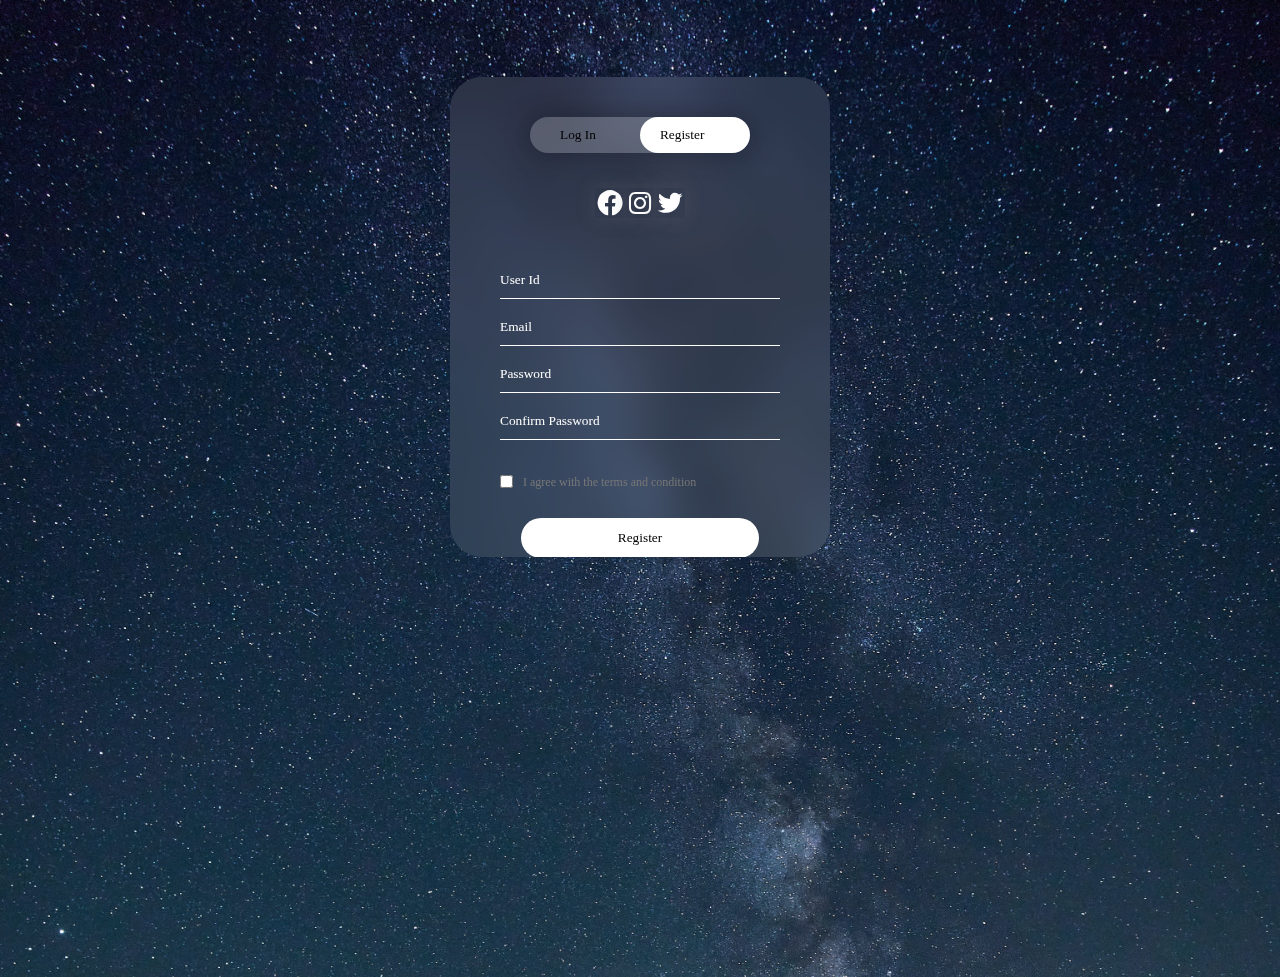
<file: login/login-page.html>
<!DOCTYPE html>
<html lang="en">

<head>
    <meta charset="UTF-8">
    <meta name="viewport" content="width=device-width, initial-scale=1.0">
    <title>Document</title>
    <link rel="stylesheet" href="style.css">
    <link href='https://unpkg.com/boxicons@2.1.4/css/boxicons.min.css' rel='stylesheet'>
</head>

<body>
    <div class="hero">
        <div class="form-box">
            <div class="button-box">
                <div id="btn"></div>
                <button type="button" class="toggle-btn" onclick="login()">Log In</button>
                <button type="button" class="toggle-btn" onclick="register()">Register</button>
            </div>
            <div class="social-icons">
                <i class="bx bxl-facebook-circle"></i>
                <i class="bx bxl-instagram"></i>
                <i class="bx bxl-twitter"></i>
            </div>
            <form action="" id="login" class="input-group">
                <input type="text" class="input-field" placeholder="User Id" required>
                <input type="text" class="input-field" placeholder="Password" required>
                <input type="checkbox" class="check-box">
                <span>Remember Password</span>
                <button type="submit" class="submit-btn">Login</button>
            </form>
            <form action="" id="register" class="input-group">
                <input type="text" class="input-field" placeholder="User Id" required>
                <input type="text" class="input-field" placeholder="Email" required>
                <input type="text" class="input-field" placeholder="Password" required>
                <input type="text" class="input-field" placeholder="Confirm Password" required>
                <input type="checkbox" class="check-box">
                <span>I agree with the terms and condition</span>
                <button type="submit" class="submit-btn">Register</button>
            </form>
        </div>
    </div>
    <script>
        var log = document.getElementById('login');
        var reg = document.getElementById('register');
        var btn = document.getElementById('btn');

        function register(){
            log.style.left = "-400px";
            reg.style.left = "50px";
            btn.style.left = "110px";
        }

        function login(){
            log.style.left = "50px";
            reg.style.left = "-400px";
            btn.style.left = "0";
        }

    </script>
</body>

</html>
</file>
<file: login/style.css>
*{
    padding: 0;
    margin: 0;
    box-sizing: border-box;
    font-family: 'Poppins','sans-serif';
}
body{
    background: url(back.jpg);
    background-size: cover;
    min-height: 100vh;
    overflow: hidden;
}
.hero{
    height: 100%;
    width: 100%;
    /* position: absolute; */
    top: 5em;
}
.form-box{
    width: 380px;
    height: 480px;
    position: relative;
    margin: 6% auto;
    background-color: rgba(255, 255, 255, 0.105);
    border: 1px solidrgba(255, 255, 255, 0.196);
    backdrop-filter: blur(20px);
    padding: 5px;
    border-radius: 2em;
    overflow: hidden;
}
.button-box{
    width: 220px;
    margin: 35px auto;
    position: relative;
    background-color: rgba(255, 255, 255, 0.209);
    box-shadow: 0 0 25px 5px #0000003b;
    border-radius: 30px;
}
.toggle-btn{
    padding: 10px 30px;
    cursor: pointer;
    background: transparent;
    border: 0;
    outline: none;
    position: relative;
    color: black;
    font-weight: 400;
    transition: 0.3s ease;
}
.toggle-btn:hover{
    transform: scale(1.1);
}
#btn{
    top: 0;
    left: 110px;
    position: absolute;
    width: 110px;
    height: 100%;
    background: white;
    border-radius: 30px;
    transition: 0.3s;
}
.social-icons {
    display: flex;
    justify-content: center;
    align-items: center;
}

.social-icons i{
    font-size: 30px;
    color: white;
    box-shadow: 0 0 20px 0 #7f7f7f3d;
    cursor: pointer;
    transition: 0.2s ease;
}
.social-icons i:hover{
    transform: scale(1.2);
}
.input-group{
    top: 180px;
    position: absolute;
    width: 280px;
    transition: .5s ease;
}
.input-field{
    width: 100%;
    padding: 10px 0;
    margin: 5px 0;
    border-left: 0;
    border-top: 0;
    border-right: 0;
    border-bottom: 1px solid #ffffff;
    outline: none;
    background: transparent;
}
.submit-btn{
    width: 85%;
    padding: 10px 30px;
    cursor: pointer;
    display: block;
    margin: auto;
    color: black;
    background: white;
    border: 0;
    outline: none;
    border-radius: 30px;
    border: 2px solid transparent;
    transition: 0.3s ease;
}
.submit-btn:hover{
    background-color: transparent;
    color: white;
    border: 2px solid white;
}
.check-box{
    margin: 30px 10px 30px 0;
}
span{
    color: #777;
    font-size: 12px;
    bottom: 68px;
    position: absolute;
}
#login{
    left: 450px;
}
#register{
    left: 50px;
}
input::placeholder{
    color: white;
}
.terms{
    color: white;
}
</file>
